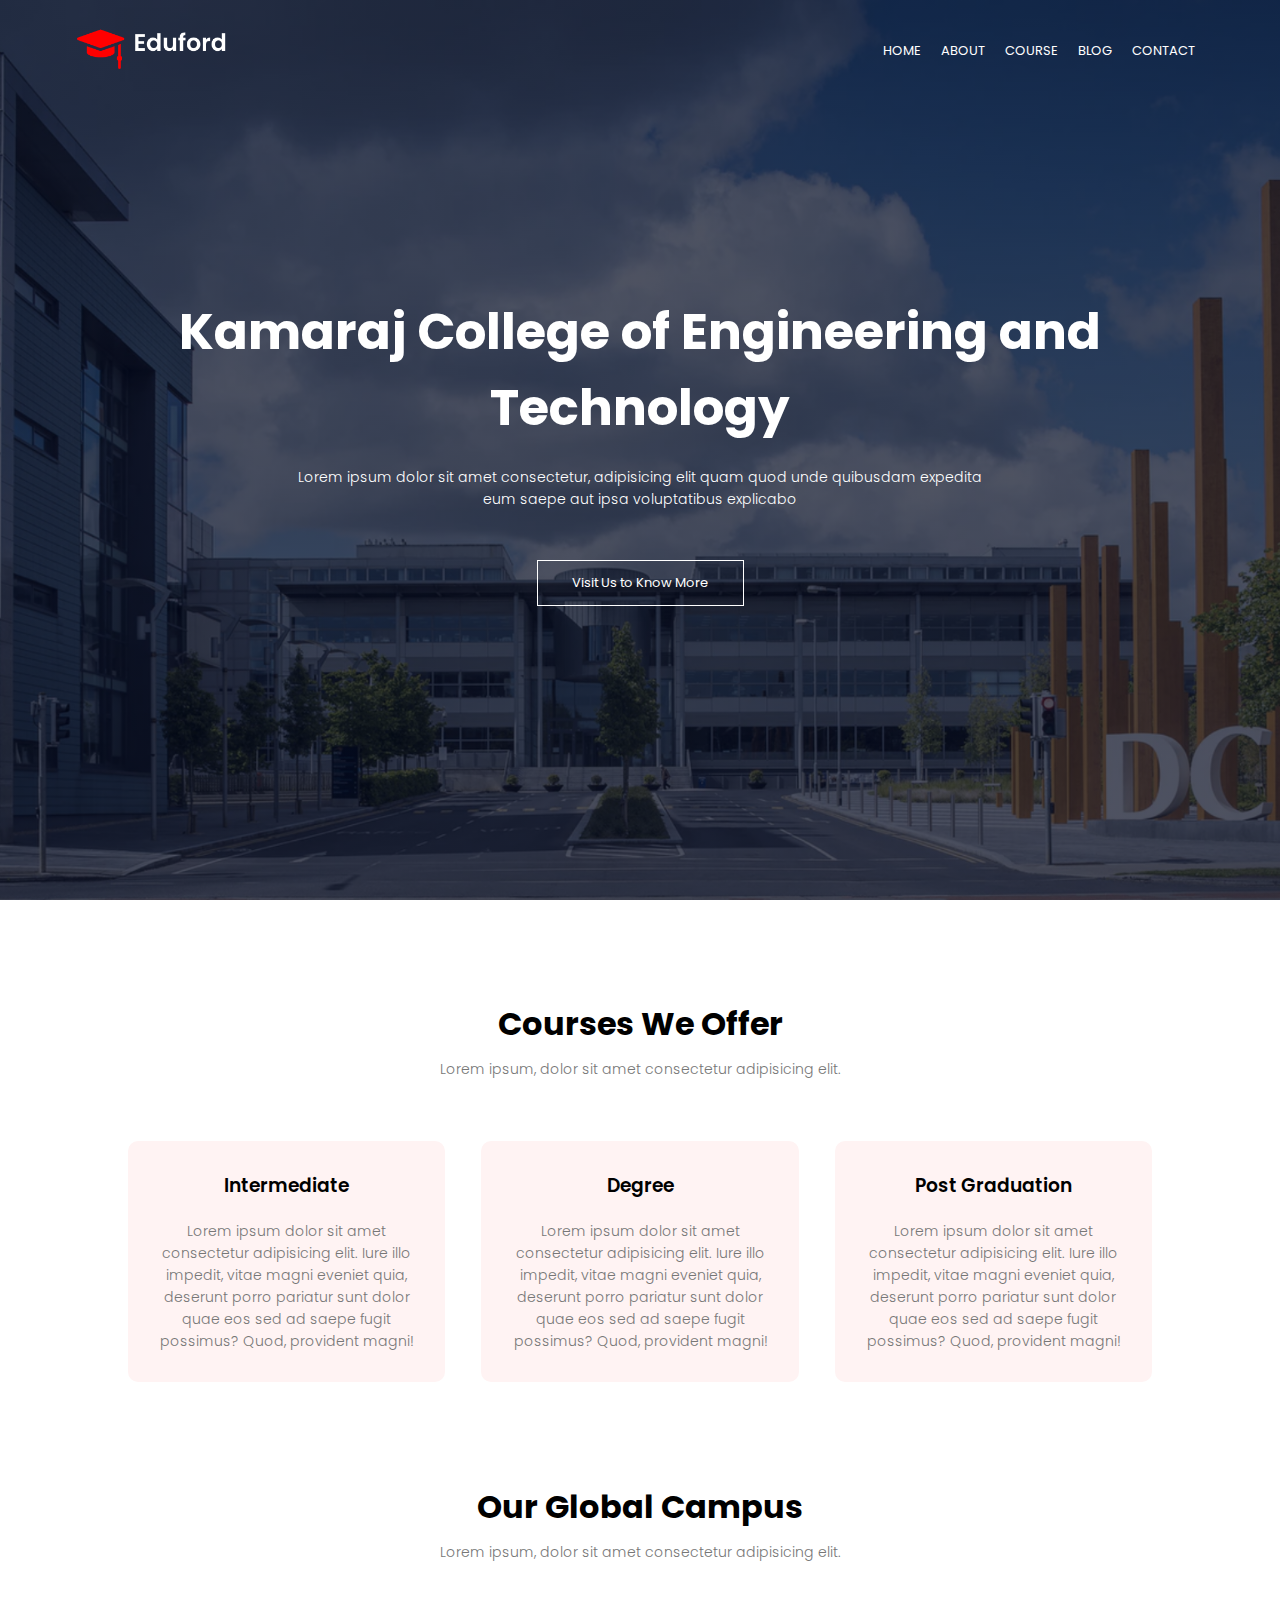
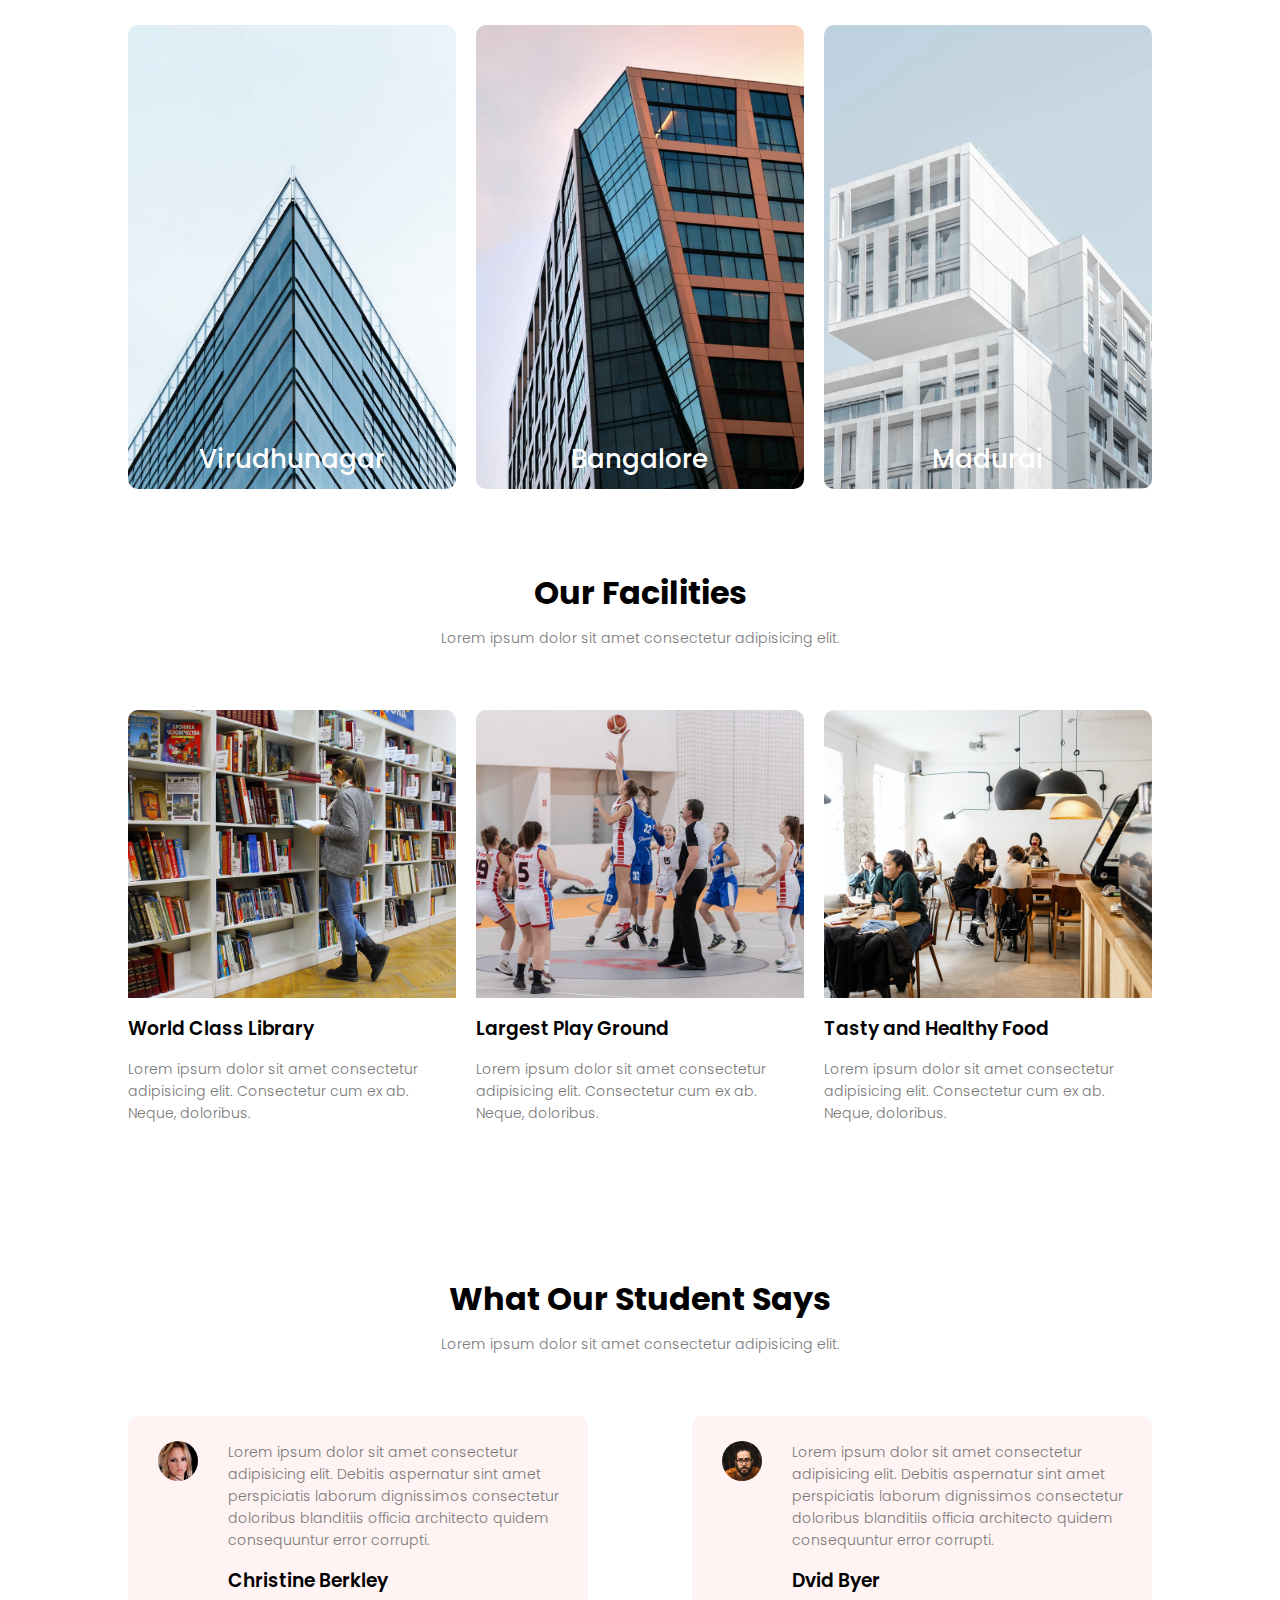
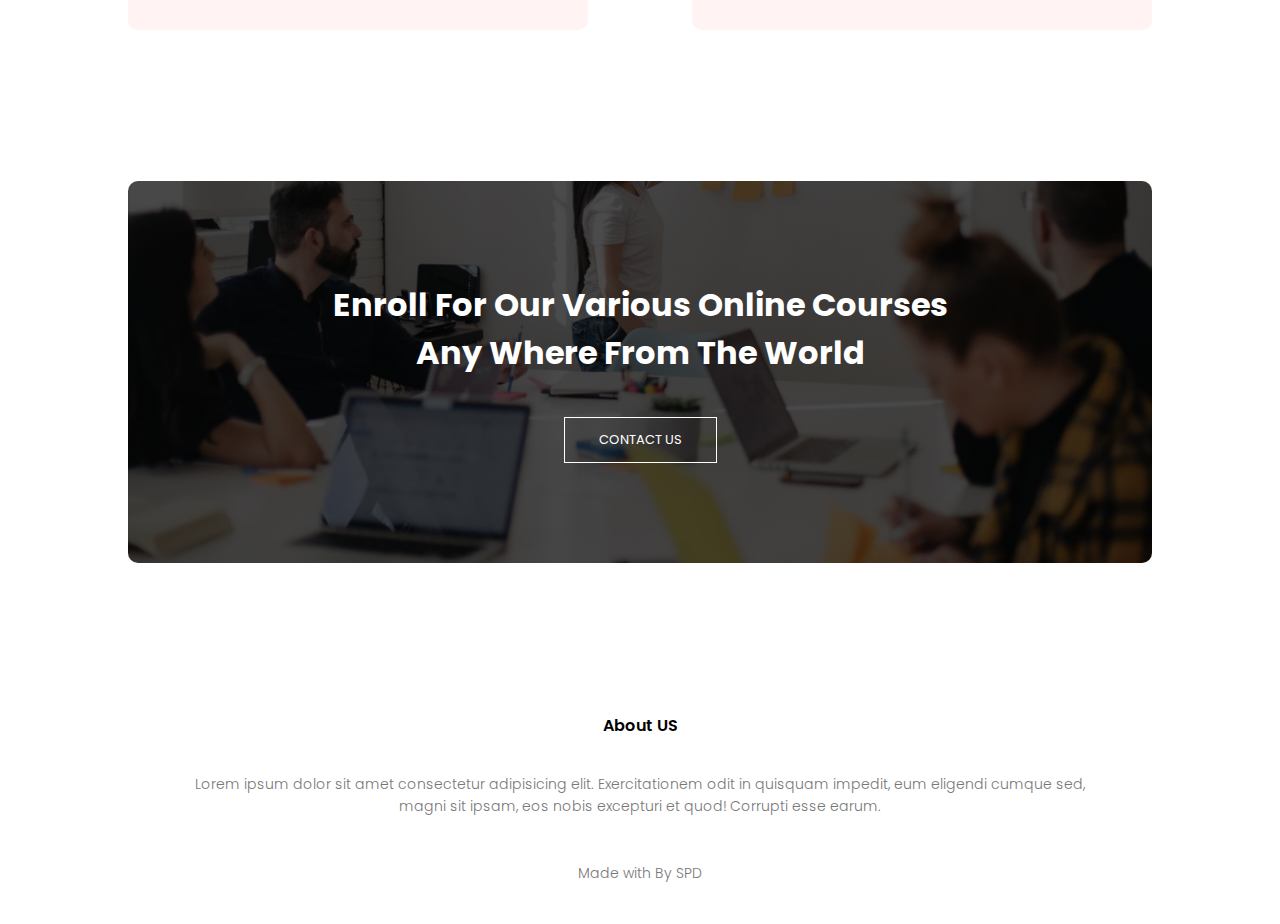
<file: index.html>
<!DOCTYPE html>
<html lang="en">
  <head>
    <meta charset="UTF-8" />
    <meta name="viewport" content="width=device-width, initial-scale=1.0" />
    <title>University Web Design</title>
    <link rel="stylesheet" href="style.css" />
    <link
      rel="stylesheet"
      href="https://cdnjs.cloudflare.com/ajax/libs/font-awesome/6.5.2/css/all.min.css"
      integrity="sha512-SnH5WK+bZxgPHs44uWIX+LLJAJ9/2PkPKZ5QiAj6Ta86w+fsb2TkcmfRyVX3pBnMFcV7oQPJkl9QevSCWr3W6A=="
      crossorigin="anonymous"
      referrerpolicy="no-referrer"
    />
  </head>
  <body>
    <section class="header">
      <nav>
        <a href="index.html"><img src="eduford_img/logo.png" /></a>

        <div class="nav-links" id="navLinks">
          <i class="fa fa-times" onclick="hidemenu()"></i>
          <ul>
            <li><a href="index.html">HOME</a></li>
            <li><a href="About.html">ABOUT</a></li>
            <li><a href="course.html">COURSE</a></li>
            <li><a href="blog.html">BLOG</a></li>
            <li><a href="contact.html">CONTACT</a></li>
          </ul>
        </div>
        <i class="fa fa-bars" onclick="showmenu()"></i>
      </nav>

      <div class="text-box">
        <h1>Kamaraj College of Engineering and Technology</h1>
        <p>
          Lorem ipsum dolor sit amet consectetur, adipisicing elit quam quod
          unde quibusdam expedita <br />
          eum saepe aut ipsa voluptatibus explicabo
        </p>
        <a href="" class="hero-btn">Visit Us to Know More</a>
      </div>
    </section>

    <!-----------------------------Course--------------------------------------->
    <section class="course">
      <h1>Courses We Offer</h1>
      <p>Lorem ipsum, dolor sit amet consectetur adipisicing elit.</p>
      <div class="row">
        <div class="course-col">
          <h3>Intermediate</h3>
          <p>
            Lorem ipsum dolor sit amet consectetur adipisicing elit. Iure illo
            impedit, vitae magni eveniet quia, deserunt porro pariatur sunt
            dolor quae eos sed ad saepe fugit possimus? Quod, provident magni!
          </p>
        </div>
        <div class="course-col">
          <h3>Degree</h3>
          <p>
            Lorem ipsum dolor sit amet consectetur adipisicing elit. Iure illo
            impedit, vitae magni eveniet quia, deserunt porro pariatur sunt
            dolor quae eos sed ad saepe fugit possimus? Quod, provident magni!
          </p>
        </div>
        <div class="course-col">
          <h3>Post Graduation</h3>
          <p>
            Lorem ipsum dolor sit amet consectetur adipisicing elit. Iure illo
            impedit, vitae magni eveniet quia, deserunt porro pariatur sunt
            dolor quae eos sed ad saepe fugit possimus? Quod, provident magni!
          </p>
        </div>
      </div>
    </section>
    <!-----------------------------Campus--------------------------------------------------->
    <section class="campus">
      <h1>Our Global Campus</h1>
      <p>Lorem ipsum, dolor sit amet consectetur adipisicing elit.</p>
      <div class="row">
        <div class="campus-col">
          <img src="eduford_img/london.png" />
          <div class="layer">
            <h3>Virudhunagar</h3>
          </div>
        </div>
        <div class="campus-col">
          <img src="eduford_img/newyork.png" />
          <div class="layer">
            <h3>Bangalore</h3>
          </div>
        </div>
        <div class="campus-col">
          <img src="eduford_img/washington.png" />
          <div class="layer">
            <h3>Madurai</h3>
          </div>
        </div>
      </div>
    </section>
    <!-------------------------------Facilities-------------------------------------->

    <section class="facilities">
      <h1>Our Facilities</h1>
      <p>Lorem ipsum dolor sit amet consectetur adipisicing elit.</p>
      <div class="row">
        <div class="facilities-col">
          <img src="eduford_img/library.png" alt="" />
          <h3>World Class Library</h3>
          <p>
            Lorem ipsum dolor sit amet consectetur adipisicing elit. Consectetur
            cum ex ab. Neque, doloribus.
          </p>
        </div>
        <div class="facilities-col">
          <img src="eduford_img/basketball.png" alt="" />
          <h3>Largest Play Ground</h3>
          <p>
            Lorem ipsum dolor sit amet consectetur adipisicing elit. Consectetur
            cum ex ab. Neque, doloribus.
          </p>
        </div>
        <div class="facilities-col">
          <img src="eduford_img/cafeteria.png" alt="" />
          <h3>Tasty and Healthy Food</h3>
          <p>
            Lorem ipsum dolor sit amet consectetur adipisicing elit. Consectetur
            cum ex ab. Neque, doloribus.
          </p>
        </div>
      </div>
    </section>
  </body>
  <script src="script.js"></script>
</html>
<!-------------------------------------testimonials---------------->
<section class="testimonials">
  <h1>What Our Student Says</h1>
  <p>Lorem ipsum dolor sit amet consectetur adipisicing elit.</p>
  <div class="row">
    <div class="testimonial-col">
      <img src="eduford_img/user1.jpg" alt="" />
      <div>
        <p>
          Lorem ipsum dolor sit amet consectetur adipisicing elit. Debitis
          aspernatur sint amet perspiciatis laborum dignissimos consectetur
          doloribus blanditiis officia architecto quidem consequuntur error
          corrupti.
        </p>
        <h3>Christine Berkley</h3>
        <i class="fa fa-star"></i>
        <i class="fa fa-star"></i>
        <i class="fa fa-star"></i>
        <i class="fa fa-star"></i>
        <i class="fa-regular fa-star"></i>
      </div>
    </div>
    <div class="testimonial-col">
      <img src="eduford_img/user2.jpg" alt="" />
      <div>
        <p>
          Lorem ipsum dolor sit amet consectetur adipisicing elit. Debitis
          aspernatur sint amet perspiciatis laborum dignissimos consectetur
          doloribus blanditiis officia architecto quidem consequuntur error
          corrupti.
        </p>
        <h3>Dvid Byer</h3>
        <i class="fa fa-star"></i>
        <i class="fa fa-star"></i>
        <i class="fa fa-star"></i>
        <i class="fa fa-star"></i>
        <i class="fa-regular fa-star-half-stroke"></i>
      </div>
    </div>
  </div>
</section>

<!-----------------------------------Call To Action------------------>

<section class="cta">
  <h1>
    Enroll For Our Various Online Courses <br />
    Any Where From The World
  </h1>
  <a href="" class="hero-btn">CONTACT US</a>
</section>

<!-----------------------------------Footer----------------------->

<section class="footer">
  <h4>About US</h4>
  <p>
    Lorem ipsum dolor sit amet consectetur adipisicing elit. Exercitationem odit
    in quisquam impedit, eum eligendi cumque sed,<br />
    magni sit ipsam, eos nobis excepturi et quod! Corrupti esse earum.
  </p>
  <div class="icons">
    <i class="fa-brands fa-square-facebook"></i>
    <i class="fa-brands fa-square-instagram"></i>
    <i class="fa-brands fa-linkedin"></i>
    <i class="fa-brands fa-square-twitter"></i>
  </div>
  <p>Made with <i class="fa-regular fa-heart"></i> By SPD</p>
</section>
</file>
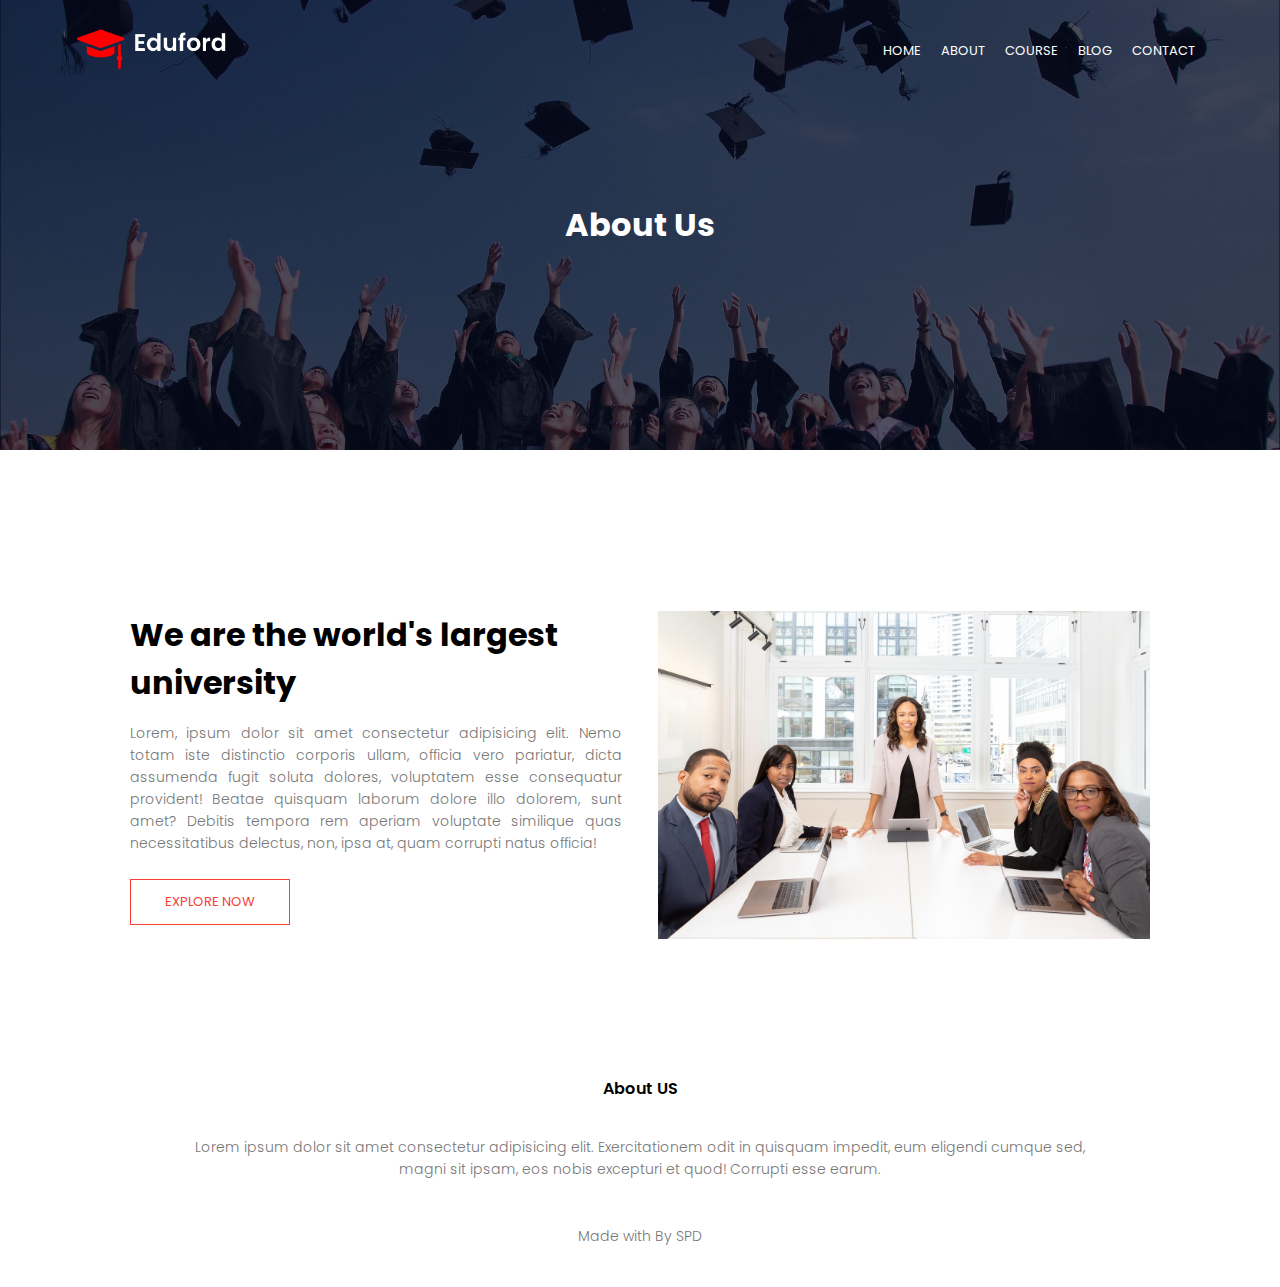
<file: About.html>
<!DOCTYPE html>
<html lang="en">
  <head>
    <meta charset="UTF-8" />
    <meta name="viewport" content="width=device-width, initial-scale=1.0" />
    <title>University Web Design</title>
    <link rel="stylesheet" href="style.css" />
    <link
      rel="stylesheet"
      href="https://cdnjs.cloudflare.com/ajax/libs/font-awesome/6.5.2/css/all.min.css"
      integrity="sha512-SnH5WK+bZxgPHs44uWIX+LLJAJ9/2PkPKZ5QiAj6Ta86w+fsb2TkcmfRyVX3pBnMFcV7oQPJkl9QevSCWr3W6A=="
      crossorigin="anonymous"
      referrerpolicy="no-referrer"
    />
  </head>
  <body>
    <section class="sub-header">
      <nav>
        <a href="index.html"><img src="eduford_img/logo.png" /></a>

        <div class="nav-links" id="navLinks">
          <i class="fa fa-times" onclick="hidemenu()"></i>
          <ul>
            <li><a href="index.html">HOME</a></li>
            <li><a href="About.html">ABOUT</a></li>
            <li><a href="course.html">COURSE</a></li>
            <li><a href="blog.html">BLOG</a></li>
            <li><a href="contact.html">CONTACT</a></li>
          </ul>
        </div>
        <i class="fa fa-bars" onclick="showmenu()"></i>
      </nav>

      <h1>About Us</h1>
    </section>
    <!--------------------------------About us content-------------------->

    <section class="about-us">
      <div class="row">
        <div class="about-col">
          <h1>We are the world's largest university</h1>
          <p>
            Lorem, ipsum dolor sit amet consectetur adipisicing elit. Nemo totam
            iste distinctio corporis ullam, officia vero pariatur, dicta
            assumenda fugit soluta dolores, voluptatem esse consequatur
            provident! Beatae quisquam laborum dolore illo dolorem, sunt amet?
            Debitis tempora rem aperiam voluptate similique quas necessitatibus
            delectus, non, ipsa at, quam corrupti natus officia!
          </p>
          <a href="" class="hero-btn red-btn">EXPLORE NOW</a>
        </div>
        <div class="about-col">
          <img src="eduford_img/about.jpg" alt="" />
        </div>
      </div>
    </section>

    <!-----------------------------------Footer----------------------->

    <section class="footer">
      <h4>About US</h4>
      <p>
        Lorem ipsum dolor sit amet consectetur adipisicing elit. Exercitationem
        odit in quisquam impedit, eum eligendi cumque sed,<br />
        magni sit ipsam, eos nobis excepturi et quod! Corrupti esse earum.
      </p>
      <div class="icons">
        <i class="fa-brands fa-square-facebook"></i>
        <i class="fa-brands fa-square-instagram"></i>
        <i class="fa-brands fa-linkedin"></i>
        <i class="fa-brands fa-square-twitter"></i>
      </div>
      <p>Made with <i class="fa-regular fa-heart"></i> By SPD</p>
    </section>
  </body>
  <script src="script.js"></script>
</html>
</file>
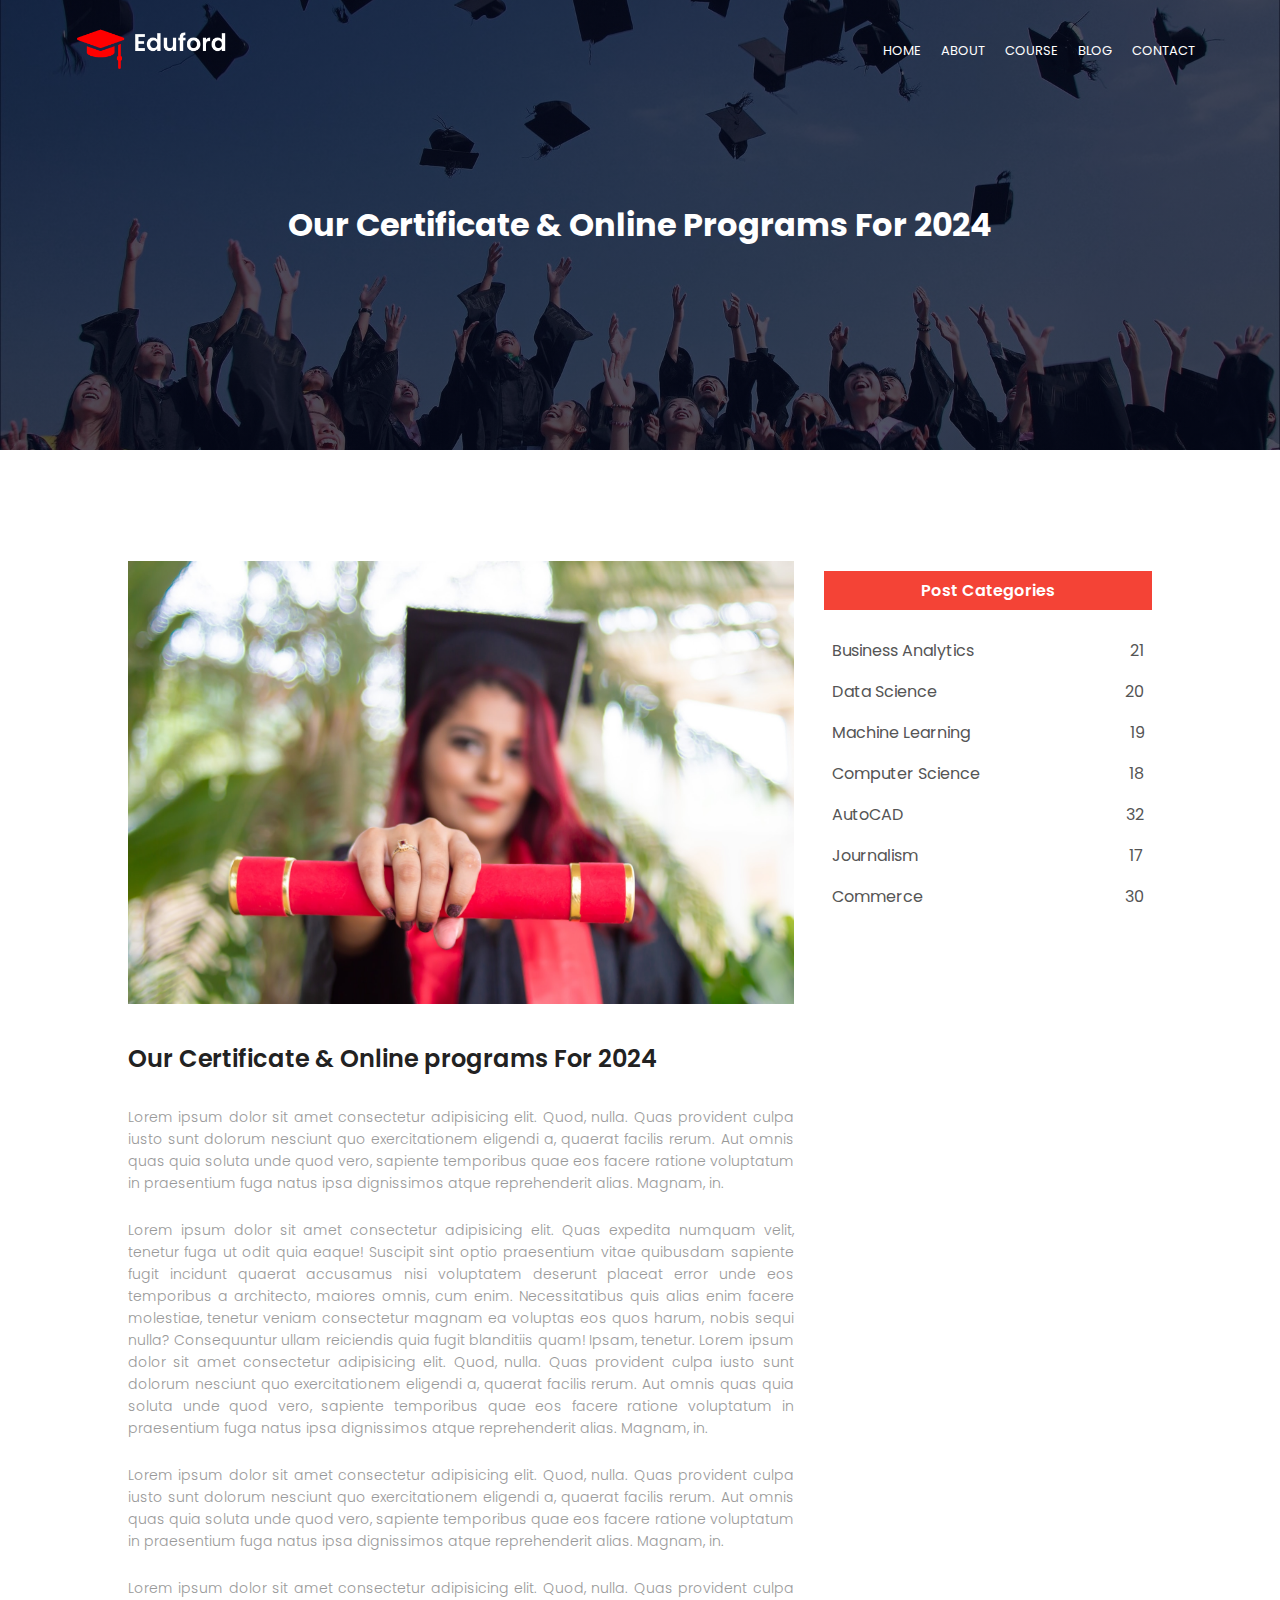
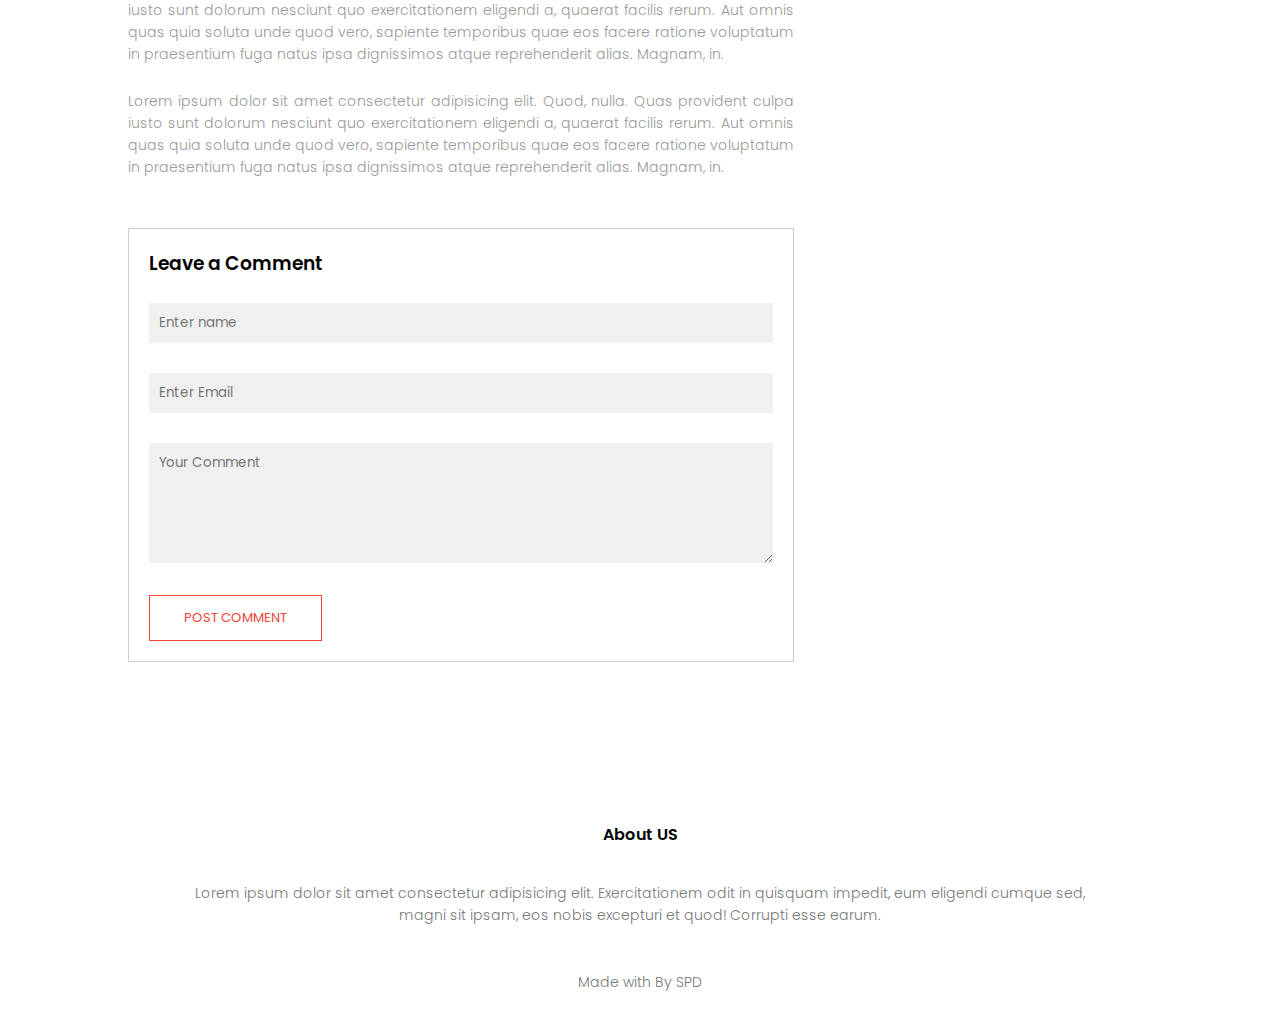
<file: blog.html>
<!DOCTYPE html>
<html lang="en">
  <head>
    <meta charset="UTF-8" />
    <meta name="viewport" content="width=device-width, initial-scale=1.0" />
    <title>University Web Design</title>
    <link rel="stylesheet" href="style.css" />
    <link
      rel="stylesheet"
      href="https://cdnjs.cloudflare.com/ajax/libs/font-awesome/6.5.2/css/all.min.css"
      integrity="sha512-SnH5WK+bZxgPHs44uWIX+LLJAJ9/2PkPKZ5QiAj6Ta86w+fsb2TkcmfRyVX3pBnMFcV7oQPJkl9QevSCWr3W6A=="
      crossorigin="anonymous"
      referrerpolicy="no-referrer"
    />
  </head>
  <body>
    <section class="sub-header">
      <nav>
        <a href="index.html"><img src="eduford_img/logo.png" /></a>

        <div class="nav-links" id="navLinks">
          <i class="fa fa-times" onclick="hidemenu()"></i>
          <ul>
            <li><a href="index.html">HOME</a></li>
            <li><a href="About.html">ABOUT</a></li>
            <li><a href="course.html">COURSE</a></li>
            <li><a href="blog.html">BLOG</a></li>
            <li><a href="contact.html">CONTACT</a></li>
          </ul>
        </div>
        <i class="fa fa-bars" onclick="showmenu()"></i>
      </nav>

      <h1>Our Certificate & Online Programs For 2024</h1>
    </section>
    <!-------------------------blog page content---------------------->
    <section class="blog-content">
      <div class="row">
        <div class="blog-left">
          <img src="eduford_img/certificate.jpg" alt="" />
          <h2>Our Certificate & Online programs For 2024</h2>
          <p>
            Lorem ipsum dolor sit amet consectetur adipisicing elit. Quod,
            nulla. Quas provident culpa iusto sunt dolorum nesciunt quo
            exercitationem eligendi a, quaerat facilis rerum. Aut omnis quas
            quia soluta unde quod vero, sapiente temporibus quae eos facere
            ratione voluptatum in praesentium fuga natus ipsa dignissimos atque
            reprehenderit alias. Magnam, in.
          </p>
          <br />
          <p>
            Lorem ipsum dolor sit amet consectetur adipisicing elit. Quas
            expedita numquam velit, tenetur fuga ut odit quia eaque! Suscipit
            sint optio praesentium vitae quibusdam sapiente fugit incidunt
            quaerat accusamus nisi voluptatem deserunt placeat error unde eos
            temporibus a architecto, maiores omnis, cum enim. Necessitatibus
            quis alias enim facere molestiae, tenetur veniam consectetur magnam
            ea voluptas eos quos harum, nobis sequi nulla? Consequuntur ullam
            reiciendis quia fugit blanditiis quam! Ipsam, tenetur. Lorem ipsum
            dolor sit amet consectetur adipisicing elit. Quod, nulla. Quas
            provident culpa iusto sunt dolorum nesciunt quo exercitationem
            eligendi a, quaerat facilis rerum. Aut omnis quas quia soluta unde
            quod vero, sapiente temporibus quae eos facere ratione voluptatum in
            praesentium fuga natus ipsa dignissimos atque reprehenderit alias.
            Magnam, in.
          </p>
          <br />
          <p>
            Lorem ipsum dolor sit amet consectetur adipisicing elit. Quod,
            nulla. Quas provident culpa iusto sunt dolorum nesciunt quo
            exercitationem eligendi a, quaerat facilis rerum. Aut omnis quas
            quia soluta unde quod vero, sapiente temporibus quae eos facere
            ratione voluptatum in praesentium fuga natus ipsa dignissimos atque
            reprehenderit alias. Magnam, in.
          </p>
          <br />
          <p>
            Lorem ipsum dolor sit amet consectetur adipisicing elit. Quod,
            nulla. Quas provident culpa iusto sunt dolorum nesciunt quo
            exercitationem eligendi a, quaerat facilis rerum. Aut omnis quas
            quia soluta unde quod vero, sapiente temporibus quae eos facere
            ratione voluptatum in praesentium fuga natus ipsa dignissimos atque
            reprehenderit alias. Magnam, in.
          </p>
          <br />
          <p>
            Lorem ipsum dolor sit amet consectetur adipisicing elit. Quod,
            nulla. Quas provident culpa iusto sunt dolorum nesciunt quo
            exercitationem eligendi a, quaerat facilis rerum. Aut omnis quas
            quia soluta unde quod vero, sapiente temporibus quae eos facere
            ratione voluptatum in praesentium fuga natus ipsa dignissimos atque
            reprehenderit alias. Magnam, in.
          </p>
          <div class="comment-box">
            <h3>Leave a Comment</h3>
            <form class="comment-form">
              <input type="text" placeholder="Enter name" id="" />
              <input type="text" placeholder="Enter Email" id="" />
              <textarea rows="5" placeholder="Your Comment"></textarea>
              <button type="submit" class="hero-btn red-btn">
                POST COMMENT
              </button>
            </form>
          </div>
        </div>
        <div class="blog-right">
          <h3>Post Categories</h3>
          <div>
            <span>Business Analytics</span>
            <span>21</span>
          </div>
          <div>
            <span>Data Science</span>
            <span>20</span>
          </div>
          <div>
            <span>Machine Learning</span>
            <span>19</span>
          </div>
          <div>
            <span>Computer Science</span>
            <span>18</span>
          </div>
          <div>
            <span>AutoCAD</span>
            <span>32</span>
          </div>
          <div>
            <span>Journalism</span>
            <span>17</span>
          </div>
          <div>
            <span>Commerce</span>
            <span>30</span>
          </div>
        </div>
      </div>
    </section>
    <!--------------------------------------footer------------------------>
    <section class="footer">
      <h4>About US</h4>
      <p>
        Lorem ipsum dolor sit amet consectetur adipisicing elit. Exercitationem
        odit in quisquam impedit, eum eligendi cumque sed,<br />
        magni sit ipsam, eos nobis excepturi et quod! Corrupti esse earum.
      </p>
      <div class="icons">
        <i class="fa-brands fa-square-facebook"></i>
        <i class="fa-brands fa-square-instagram"></i>
        <i class="fa-brands fa-linkedin"></i>
        <i class="fa-brands fa-square-twitter"></i>
      </div>
      <p>Made with <i class="fa-regular fa-heart"></i> By SPD</p>
    </section>
  </body>
  <script src="script.js"></script>
</html>
</file>
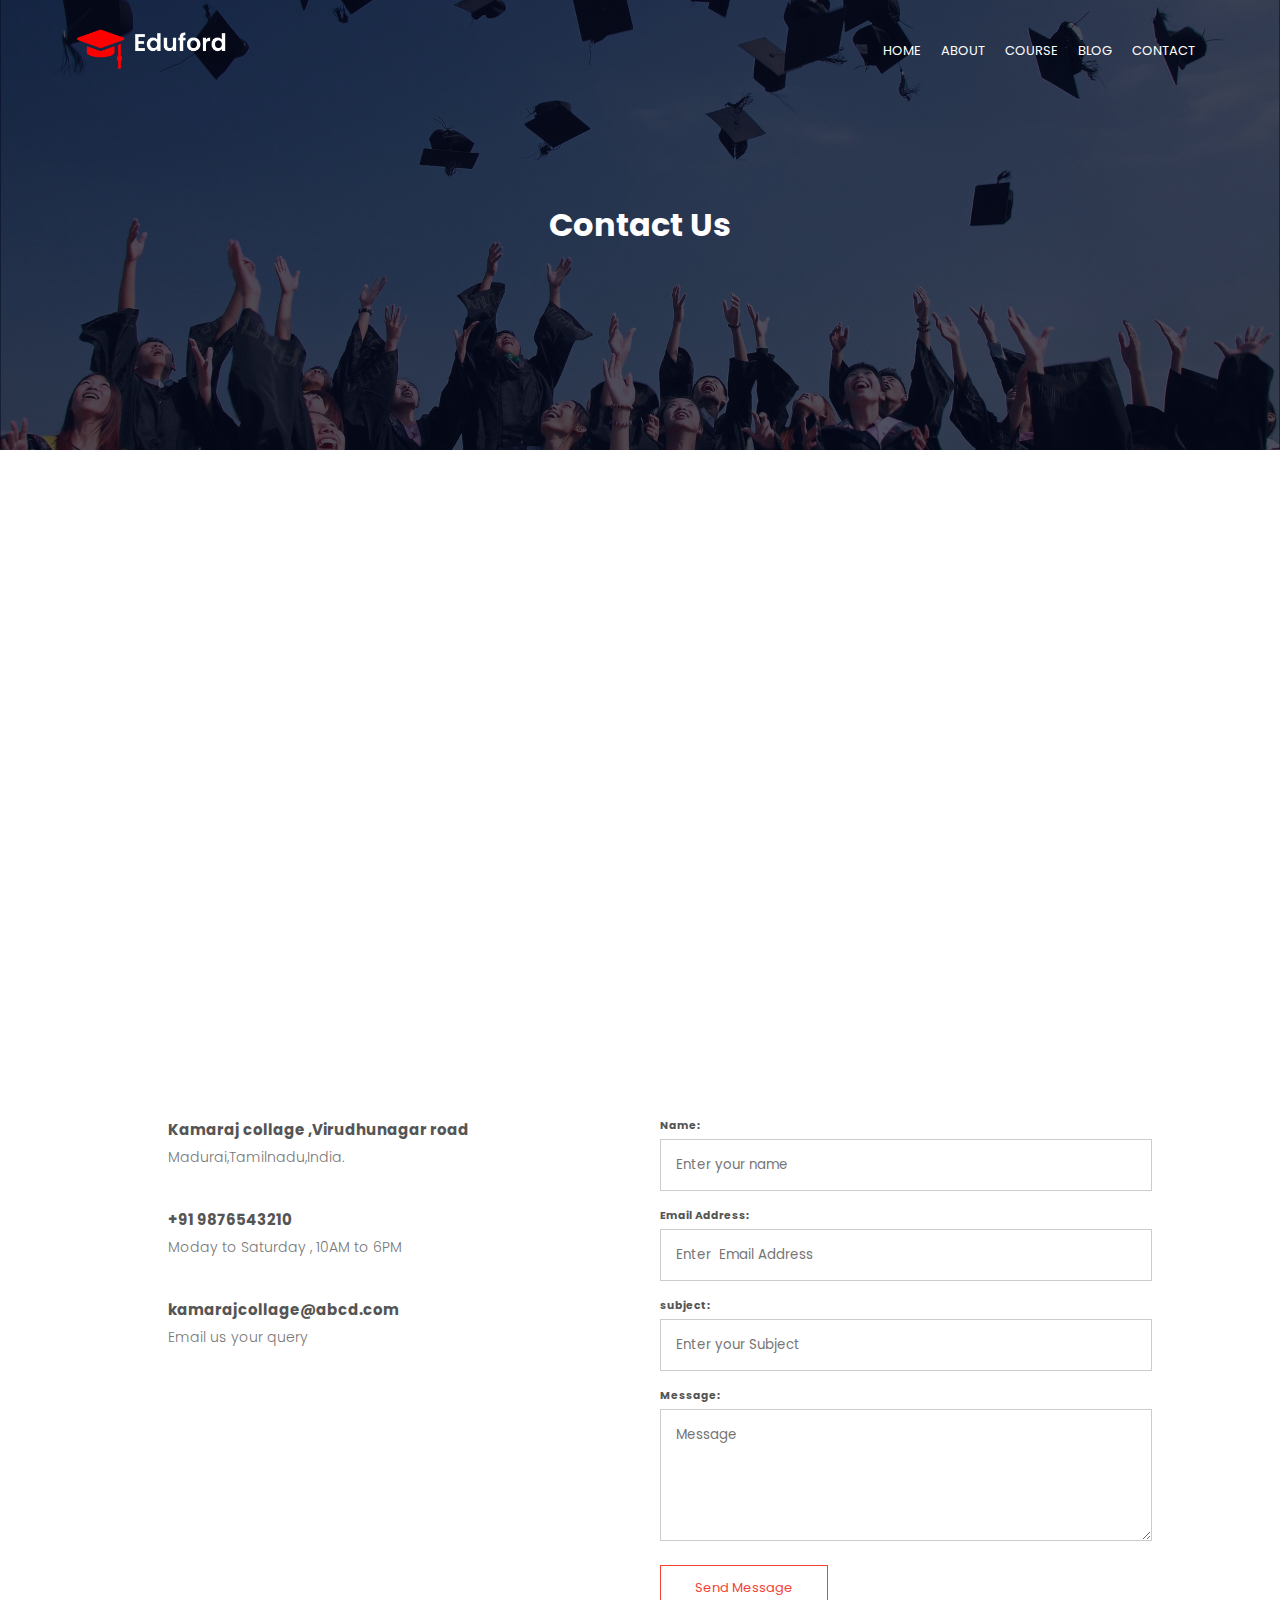
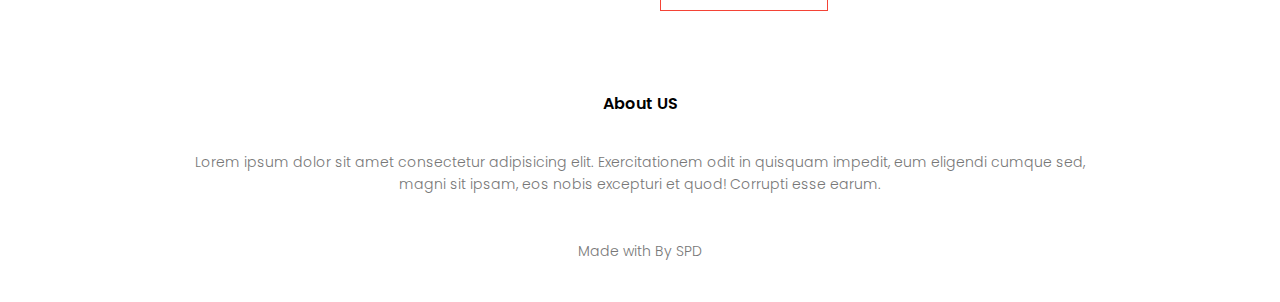
<file: contact.html>
<!DOCTYPE html>
<html lang="en">
  <head>
    <meta charset="UTF-8" />
    <meta name="viewport" content="width=device-width, initial-scale=1.0" />
    <title>University Web Design</title>
    <link rel="stylesheet" href="style.css" />
    <link
      rel="stylesheet"
      href="https://cdnjs.cloudflare.com/ajax/libs/font-awesome/6.5.2/css/all.min.css"
      integrity="sha512-SnH5WK+bZxgPHs44uWIX+LLJAJ9/2PkPKZ5QiAj6Ta86w+fsb2TkcmfRyVX3pBnMFcV7oQPJkl9QevSCWr3W6A=="
      crossorigin="anonymous"
      referrerpolicy="no-referrer"
    />
  </head>
  <body>
    <section class="sub-header">
      <nav>
        <a href="index.html"><img src="eduford_img/logo.png" /></a>

        <div class="nav-links" id="navLinks">
          <i class="fa fa-times" onclick="hidemenu()"></i>
          <ul>
            <li><a href="index.html">HOME</a></li>
            <li><a href="About.html">ABOUT</a></li>
            <li><a href="course.html">COURSE</a></li>
            <li><a href="blog.html">BLOG</a></li>
            <li><a href="contact.html">CONTACT</a></li>
          </ul>
        </div>
        <i class="fa fa-bars" onclick="showmenu()"></i>
      </nav>

      <h1>Contact Us</h1>
    </section>
    <!---------------------contact us--------------------------->
    <section class="location">
      <iframe
        src="https://www.google.com/maps/embed?pb=!1m18!1m12!1m3!1d3933.0961770104936!2d77.96278537549411!3d9.672823278578004!2m3!1f0!2f0!3f0!3m2!1i1024!2i768!4f13.1!3m3!1m2!1s0x3b012a8e3d378b53%3A0x15d8265b00bea0df!2sKamaraj%20College%20of%20Engineering%20%26%20Technology%20(Autonomous)!5e0!3m2!1sen!2sin!4v1715842376675!5m2!1sen!2sin"
        width="600"
        height="450"
        style="border: 0"
        allowfullscreen=""
        loading="lazy"
        referrerpolicy="no-referrer-when-downgrade"
      ></iframe>
    </section>

    <section class="contact-us">
      <div class="row">
        <div class="contact-col">
          <div>
            <i class="fa fa-house"></i>
            <span>
              <h5>Kamaraj collage ,Virudhunagar road</h5>
              <p>Madurai,Tamilnadu,India.</p>
            </span>
          </div>
          <div>
            <i class="fa fa-phone"></i>
            <span>
              <h5>+91 9876543210</h5>
              <p>Moday to Saturday , 10AM to 6PM</p>
            </span>
          </div>
          <div>
            <i class="fa fa-envelope"></i>
            <span>
              <h5>kamarajcollage@abcd.com</h5>
              <p>Email us your query</p>
            </span>
          </div>
        </div>
        <div class="contact-col">
          <form action="">
            <h6>Name:</h6>
            <input type="text" placeholder="Enter your name" />
            <h6>Email Address:</h6>
            <input type="text" placeholder="Enter  Email Address" />
            <h6>subject:</h6>
            <input type="text" placeholder="Enter your Subject" />
            <h6>Message:</h6>
            <textarea rows="5" placeholder="Message"></textarea>
            <button type="submit" class="hero-btn red-btn">Send Message</button>
          </form>
        </div>
      </div>
    </section>
    <!-----------------------------------Footer----------------------->

    <section class="footer">
      <h4>About US</h4>
      <p>
        Lorem ipsum dolor sit amet consectetur adipisicing elit. Exercitationem
        odit in quisquam impedit, eum eligendi cumque sed,<br />
        magni sit ipsam, eos nobis excepturi et quod! Corrupti esse earum.
      </p>
      <div class="icons">
        <i class="fa-brands fa-square-facebook"></i>
        <i class="fa-brands fa-square-instagram"></i>
        <i class="fa-brands fa-linkedin"></i>
        <i class="fa-brands fa-square-twitter"></i>
      </div>
      <p>Made with <i class="fa-regular fa-heart"></i> By SPD</p>
    </section>
  </body>
  <script src="script.js"></script>
</html>
</file>
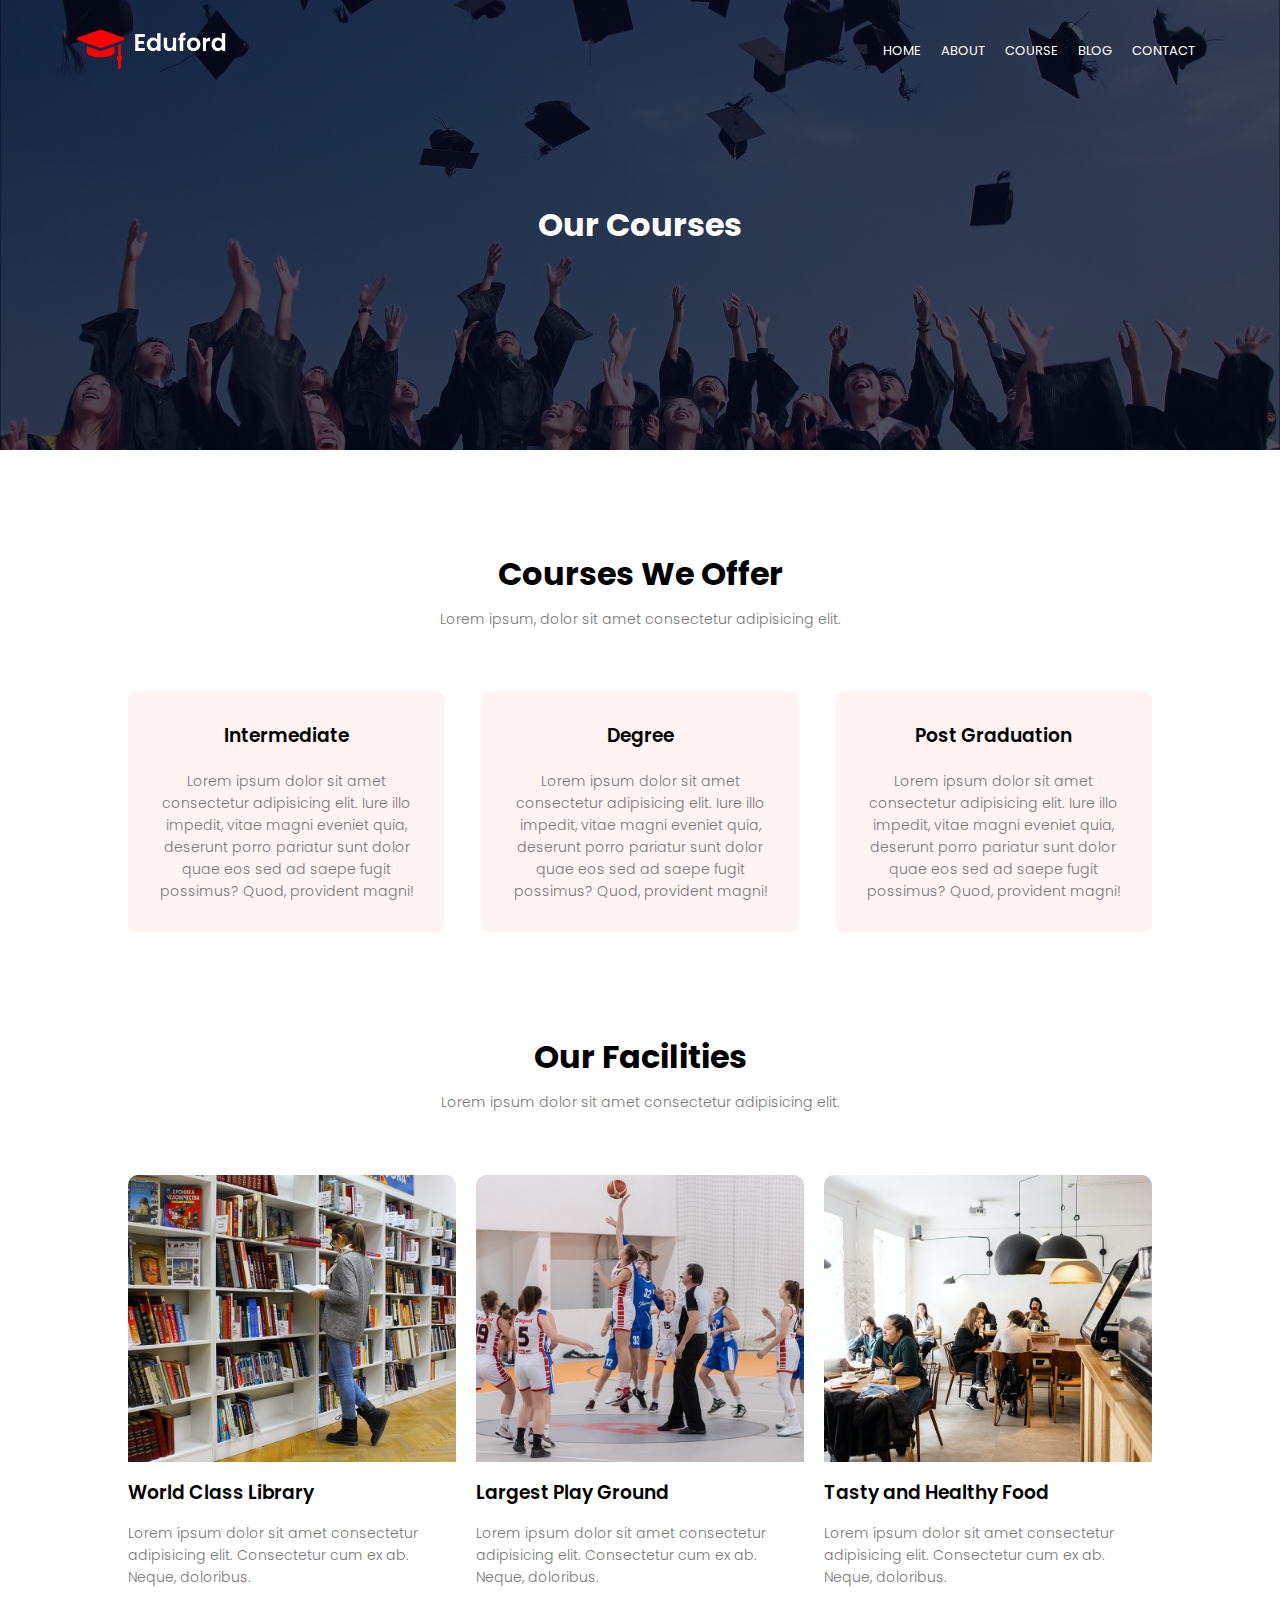
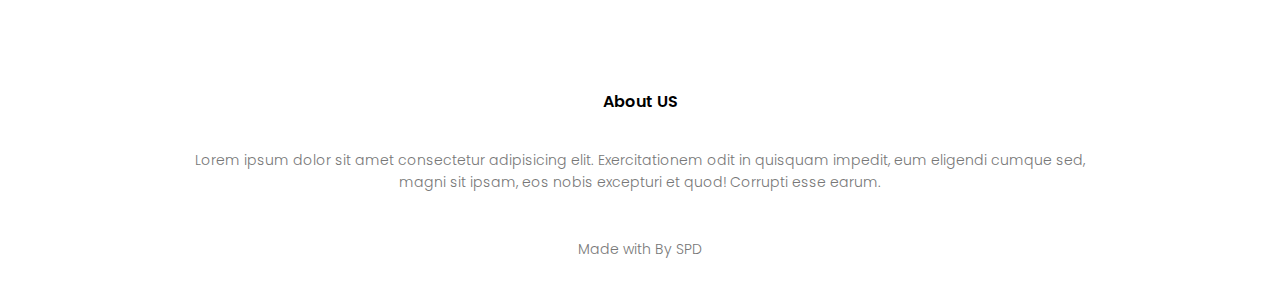
<file: course.html>
<!DOCTYPE html>
<html lang="en">
  <head>
    <meta charset="UTF-8" />
    <meta name="viewport" content="width=device-width, initial-scale=1.0" />
    <title>University Web Design</title>
    <link rel="stylesheet" href="style.css" />
    <link
      rel="stylesheet"
      href="https://cdnjs.cloudflare.com/ajax/libs/font-awesome/6.5.2/css/all.min.css"
      integrity="sha512-SnH5WK+bZxgPHs44uWIX+LLJAJ9/2PkPKZ5QiAj6Ta86w+fsb2TkcmfRyVX3pBnMFcV7oQPJkl9QevSCWr3W6A=="
      crossorigin="anonymous"
      referrerpolicy="no-referrer"
    />
  </head>
  <body>
    <section class="sub-header">
      <nav>
        <a href="index.html"><img src="eduford_img/logo.png" /></a>

        <div class="nav-links" id="navLinks">
          <i class="fa fa-times" onclick="hidemenu()"></i>
          <ul>
            <li><a href="index.html">HOME</a></li>
            <li><a href="About.html">ABOUT</a></li>
            <li><a href="course.html">COURSE</a></li>
            <li><a href="blog.html">BLOG</a></li>
            <li><a href="contact.html">CONTACT</a></li>
          </ul>
        </div>
        <i class="fa fa-bars" onclick="showmenu()"></i>
      </nav>

      <h1>Our Courses</h1>
    </section>
    <!--------------------------------Course----------------------------->
    <section class="course">
      <h1>Courses We Offer</h1>
      <p>Lorem ipsum, dolor sit amet consectetur adipisicing elit.</p>
      <div class="row">
        <div class="course-col">
          <h3>Intermediate</h3>
          <p>
            Lorem ipsum dolor sit amet consectetur adipisicing elit. Iure illo
            impedit, vitae magni eveniet quia, deserunt porro pariatur sunt
            dolor quae eos sed ad saepe fugit possimus? Quod, provident magni!
          </p>
        </div>
        <div class="course-col">
          <h3>Degree</h3>
          <p>
            Lorem ipsum dolor sit amet consectetur adipisicing elit. Iure illo
            impedit, vitae magni eveniet quia, deserunt porro pariatur sunt
            dolor quae eos sed ad saepe fugit possimus? Quod, provident magni!
          </p>
        </div>
        <div class="course-col">
          <h3>Post Graduation</h3>
          <p>
            Lorem ipsum dolor sit amet consectetur adipisicing elit. Iure illo
            impedit, vitae magni eveniet quia, deserunt porro pariatur sunt
            dolor quae eos sed ad saepe fugit possimus? Quod, provident magni!
          </p>
        </div>
      </div>
    </section>
    <!------------------------------facilities----------------------------------->
    <section class="facilities">
      <h1>Our Facilities</h1>
      <p>Lorem ipsum dolor sit amet consectetur adipisicing elit.</p>
      <div class="row">
        <div class="facilities-col">
          <img src="eduford_img/library.png" alt="" />
          <h3>World Class Library</h3>
          <p>
            Lorem ipsum dolor sit amet consectetur adipisicing elit. Consectetur
            cum ex ab. Neque, doloribus.
          </p>
        </div>
        <div class="facilities-col">
          <img src="eduford_img/basketball.png" alt="" />
          <h3>Largest Play Ground</h3>
          <p>
            Lorem ipsum dolor sit amet consectetur adipisicing elit. Consectetur
            cum ex ab. Neque, doloribus.
          </p>
        </div>
        <div class="facilities-col">
          <img src="eduford_img/cafeteria.png" alt="" />
          <h3>Tasty and Healthy Food</h3>
          <p>
            Lorem ipsum dolor sit amet consectetur adipisicing elit. Consectetur
            cum ex ab. Neque, doloribus.
          </p>
        </div>
      </div>
    </section>
    <!-----------------------------------Footer----------------------->

    <section class="footer">
      <h4>About US</h4>
      <p>
        Lorem ipsum dolor sit amet consectetur adipisicing elit. Exercitationem
        odit in quisquam impedit, eum eligendi cumque sed,<br />
        magni sit ipsam, eos nobis excepturi et quod! Corrupti esse earum.
      </p>
      <div class="icons">
        <i class="fa-brands fa-square-facebook"></i>
        <i class="fa-brands fa-square-instagram"></i>
        <i class="fa-brands fa-linkedin"></i>
        <i class="fa-brands fa-square-twitter"></i>
      </div>
      <p>Made with <i class="fa-regular fa-heart"></i> By SPD</p>
    </section>
  </body>
  <script src="script.js"></script>
</html>
</file>
<file: style.css>
@import url("https://fonts.googleapis.com/css2?family=Poppins:ital,wght@0,100;0,200;0,300;0,400;0,500;0,600;0,700;0,800;0,900;1,100;1,200;1,300;1,400;1,500;1,600;1,700;1,800;1,900&display=swap");

* {
  margin: 0;
  padding: 0;
  font-family: "Poppins", sans-serif;
}

.header {
  min-height: 100vh;
  width: 100%;
  background-image: linear-gradient(rgba(4, 9, 30, 0.7), rgba(4, 9, 30, 0.7)),
    url(eduford_img/banner.png);
  background-position: center;
  background-size: cover;
  position: relative;
}
nav {
  display: flex;
  padding: 2% 6%;
  justify-content: space-between;
  align-items: center;
}
nav img {
  width: 150px;
}
.nav-links {
  flex: 1;
  text-align: right;
}
.nav-links ul li {
  list-style: none;
  display: inline-block;
  padding: 8px;
  position: relative;
}
.nav-links ul li a {
  color: #fff;
  text-decoration: none;
  font-size: 13px;
}
.nav-links ul li::after {
  content: "";
  width: 0%;
  height: 2px;
  background-color: #f44336;
  display: flex;
  margin: auto;
  transition: 0.2s ease;
}
.nav-links ul li:hover::after {
  width: 100%;
}

.text-box {
  width: 90%;
  color: #fff;
  position: absolute;
  top: 50%;
  left: 50%;
  transform: translate(-50%, -50%);
  text-align: center;
}
.text-box h1 {
  font-size: 50px;
}
.text-box p {
  margin: 10px 0 40px;
  font-size: 14px;
  text-align: center;
  color: #fff;
}
.hero-btn {
  display: inline-block;
  text-decoration: none;
  color: #fff;
  border: 1px solid #fff;
  padding: 12px 34px;
  font-size: 13px;
  background: transparent;
  position: relative;
  cursor: pointer;
}

.hero-btn:hover {
  border: 1px solid #f44336;
  background: #f44336;
  transition: 0.2s ease;
}
nav .fa {
  display: none;
}

@media (max-width: 700px) {
  .text-box h1 {
    font-size: 20px;
  }
  .nav-links ul li {
    display: block;
  }

  .nav-links {
    position: fixed;
    height: 100vh;
    width: 200px;
    top: 0;
    right: 0;
    background: #f44336;
    text-align: left;
    z-index: 2;
    transition: 0.5s;
    right: -200px;
  }
  .nav-links ul a {
    font-weight: 700;
  }
  .nav-links ul a:hover {
    color: #020203;
    transition: 0.5s;
  }

  nav .fa {
    display: block;
    color: #fff;
    margin: 10px;
    font-size: 20px;
    cursor: pointer;
  }
  .nav-links ul {
    padding: 30px;
  }
}
/*---------------Course---------------------------------------------*/

.course {
  width: 80%;
  margin: auto;
  text-align: center;
  padding-top: 100px;
}
hi {
  font-size: 36px;
  font-weight: 600;
}
p {
  color: #777;
  font-size: 14px;
  font-weight: 300;
  line-height: 22px;
  padding: 10px;
}

.row {
  margin-top: 5%;
  display: flex;
  justify-content: space-between;
}
.course-col {
  flex-basis: 31%;
  background: #fff3f3;
  border-radius: 10px;
  margin-bottom: 5%;
  padding: 20px 15px;
  box-sizing: border-box;
  transition: 0.5s ease;
}
h3 {
  text-align: center;
  font-weight: 600;
  margin: 10px 0;
}
.course-col:hover {
  box-shadow: 0 0 20px 0px rgb(0, 0, 0, 0.2);
}
@media (max-width: 700px) {
  .row {
    flex-direction: column;
  }
}
/*--------------------------------campus-----------------------*/
.campus {
  width: 80%;
  margin: auto;
  text-align: center;
  padding-top: 50px;
}
.campus-col {
  flex-basis: 32%;
  border-radius: 10px;
  margin-bottom: 30px;
  position: relative;
  overflow: hidden;
}
.campus-col img {
  width: 100%;
  display: block;
}
.layer {
  background: transparent;
  height: 100%;
  width: 100%;
  position: absolute;
  top: 0;
  left: 0;
  transition: 0.5s ease;
}
.layer:hover {
  background: rgba(226, 0, 0, 0.7);
}
.layer h3 {
  width: 100%;
  font-weight: 500;
  color: #fff;
  font-size: 26px;
  bottom: 0;
  left: 50%;
  transform: translateX(-50%);
  position: absolute;
  transition: 0.5s ease;
}

.layer:hover h3 {
  bottom: 49%;
  opacity: 1;
}
/*----------------------------------Facilities-----------------*/

.facilities {
  width: 80%;
  margin: auto;
  text-align: center;
  padding-top: 50px;
}
.facilities-col {
  flex-basis: 32%;
  border-radius: 10px;
  margin-bottom: 5%;
  position: relative;
  overflow: hidden;
  text-align: left;
}
.facilities-col img {
  width: 100%;
  display: block;
}
.facilities-col p {
  padding: 0;
}

.facilities-col h3 {
  margin-top: 16px;
  margin-bottom: 15px;
  text-align: left;
}
/*--------------------testimonials----------------------------*/

.testimonials {
  width: 80%;
  margin: auto;
  padding-top: 100px;
  text-align: center;
}
.testimonial-col {
  flex-basis: 40%;
  border-radius: 10px;
  margin-bottom: 5%;
  position: relative;
  text-align: left;
  background: #fff3f3;
  padding: 25px;
  display: flex;
  cursor: pointer;
}
.testimonial-col img {
  height: 40px;
  margin-left: 5px;
  margin-right: 30px;
  border-radius: 50%;
}

.testimonial-col p {
  padding: 0;
}

.testimonial-col h3 {
  margin-top: 15px;
  text-align: left;
}

.testimonial-col .fa-regular {
  color: #f44336;
}
.testimonial-col .fa {
  color: #f44336;
}
@media (max-width: 700px) {
  .testimonial-col img {
    margin-left: 0px;
    margin-right: 5px;
  }
}

/*--------------------------------Call To Action------------------*/

.cta {
  margin: 100px auto;
  width: 80%;
  background-image: linear-gradient(rgba(0, 0, 0, 0.7), rgba(0, 0, 0, 0.7)),
    url(eduford_img/banner2.jpg);
  background-size: cover;
  border-radius: 10px;
  text-align: center;
  padding: 100px 0px;
  background-position: center;
}
.cta h1 {
  color: #fff;
  padding: 0px;
  margin-bottom: 40px;
}
@media (max-width: 700px) {
  .cta h1 {
    font-size: 24px;
  }
}
/*--------------------------footer----------------------*/

.footer {
  width: 100%;
  text-align: center;
  padding: 30px 0;
}
.footer h4 {
  margin-bottom: 25px;
  margin-top: 20px;
  font-weight: 600;
}
.icons .fa-square-facebook {
  color: #1877f2;
  margin: 0 10px;
  cursor: pointer;
  padding: 18px 0;
}
.icons .fa-square-instagram {
  color: #e1306c;
  margin: 0 10px;
  cursor: pointer;
  padding: 18px 0;
}
.icons .fa-linkedin {
  color: #0072b1;
  margin: 0 10px;
  cursor: pointer;
  padding: 18px 0;
}
.icons .fa-square-twitter {
  color: #1da1f2;
  margin: 0 10px;
  cursor: pointer;
  padding: 18px 0;
}
.fa-regular {
  color: #f44336;
}
/*--------------------------Sub-header   About US-------------------*/
.sub-header {
  height: 50vh;
  width: 100%;
  background-image: linear-gradient(rgba(4, 9, 30, 0.7), rgba(4, 9, 30, 0.7)),
    url(eduford_img/background.jpg);
  background-position: center;
  text-align: center;
  background-size: cover;
  color: #fff;
}

.sub-header h1 {
  margin-top: 100px;
}

.about-us {
  width: 80%;
  margin: auto;
  padding-top: 80px;
  padding-bottom: 50px;
}
.about-col {
  flex-basis: 48%;
  padding: 30px 2px;
}
.about-col img {
  width: 100%;
}
.about-col h1 {
  padding-top: 0;
}

.about-col p {
  padding: 15px 0 25px;
  text-align: justify;
}
.red-btn {
  border: 1px solid #f44336;
  background: transparent;
  color: #f44336;
}
.red-btn:hover {
  color: #fff;
}
/*--------------------blog-content--------------------*/
.blog-content {
  width: 80%;
  margin: auto;
  padding: 60px 0;
}
.blog-left {
  flex-basis: 65%;
}
.blog-left img {
  width: 100%;
}

.blog-left h2 {
  color: #222;
  font-weight: 600;
  margin: 30px 0;
}
.blog-left p {
  color: #999;
  padding: 0;
  text-align: justify;
}

.blog-right {
  flex-basis: 32%;
}
.blog-right h3 {
  background: #f44336;
  color: white;
  padding: 7px 0;
  font-size: 16px;
  margin-bottom: 20px;
}

.blog-right div {
  display: flex;
  align-items: center;
  justify-content: space-between;
  color: #555;
  padding: 8px;
  box-sizing: border-box;
}

.comment-box {
  border: 1px solid #ccc;
  margin: 50px 0;
  padding: 10px 20px;
}
.comment-box h3 {
  text-align: left;
}

.comment-form input,
.comment-form textarea {
  width: 100%;
  padding: 10px;
  margin: 15px 0;
  box-sizing: border-box;
  border: none;
  outline: none;
  background: #f0f0f0;
}

.comment-form button {
  margin: 10px 0;
}
@media (max-width: 700px) {
  .sub-header h1 {
    font-size: 24px;
  }
}

/*-------------------------------contact us---------------*/

.location {
  width: 80%;
  margin: auto;
  padding: 80px 0;
}
.location iframe {
  width: 100%;
}
.contact-us {
  width: 80%;
  margin: auto;
}
.contact-col {
  flex-basis: 48%;
  margin-bottom: 30px;
}

.contact-col div {
  display: flex;
  align-items: center;
  margin-bottom: 40px;
}
.contact-col div .fa {
  font-size: 28px;
  color: #f44336;
  margin: 10px;
  margin-right: 30px;
}
.contact-col div p {
  padding: 0;
}
.contact-col div h5 {
  font-size: 15px;
  margin-bottom: 5px;
  color: #555;
}
.contact-col h6 {
  margin-bottom: 5px;
  color: #555;
}
.contact-col input,
.contact-col textarea {
  width: 100%;
  padding: 15px;
  margin-bottom: 17px;
  outline: none;
  border: 1px solid #ccc;
  box-sizing: border-box;
}
</file>
